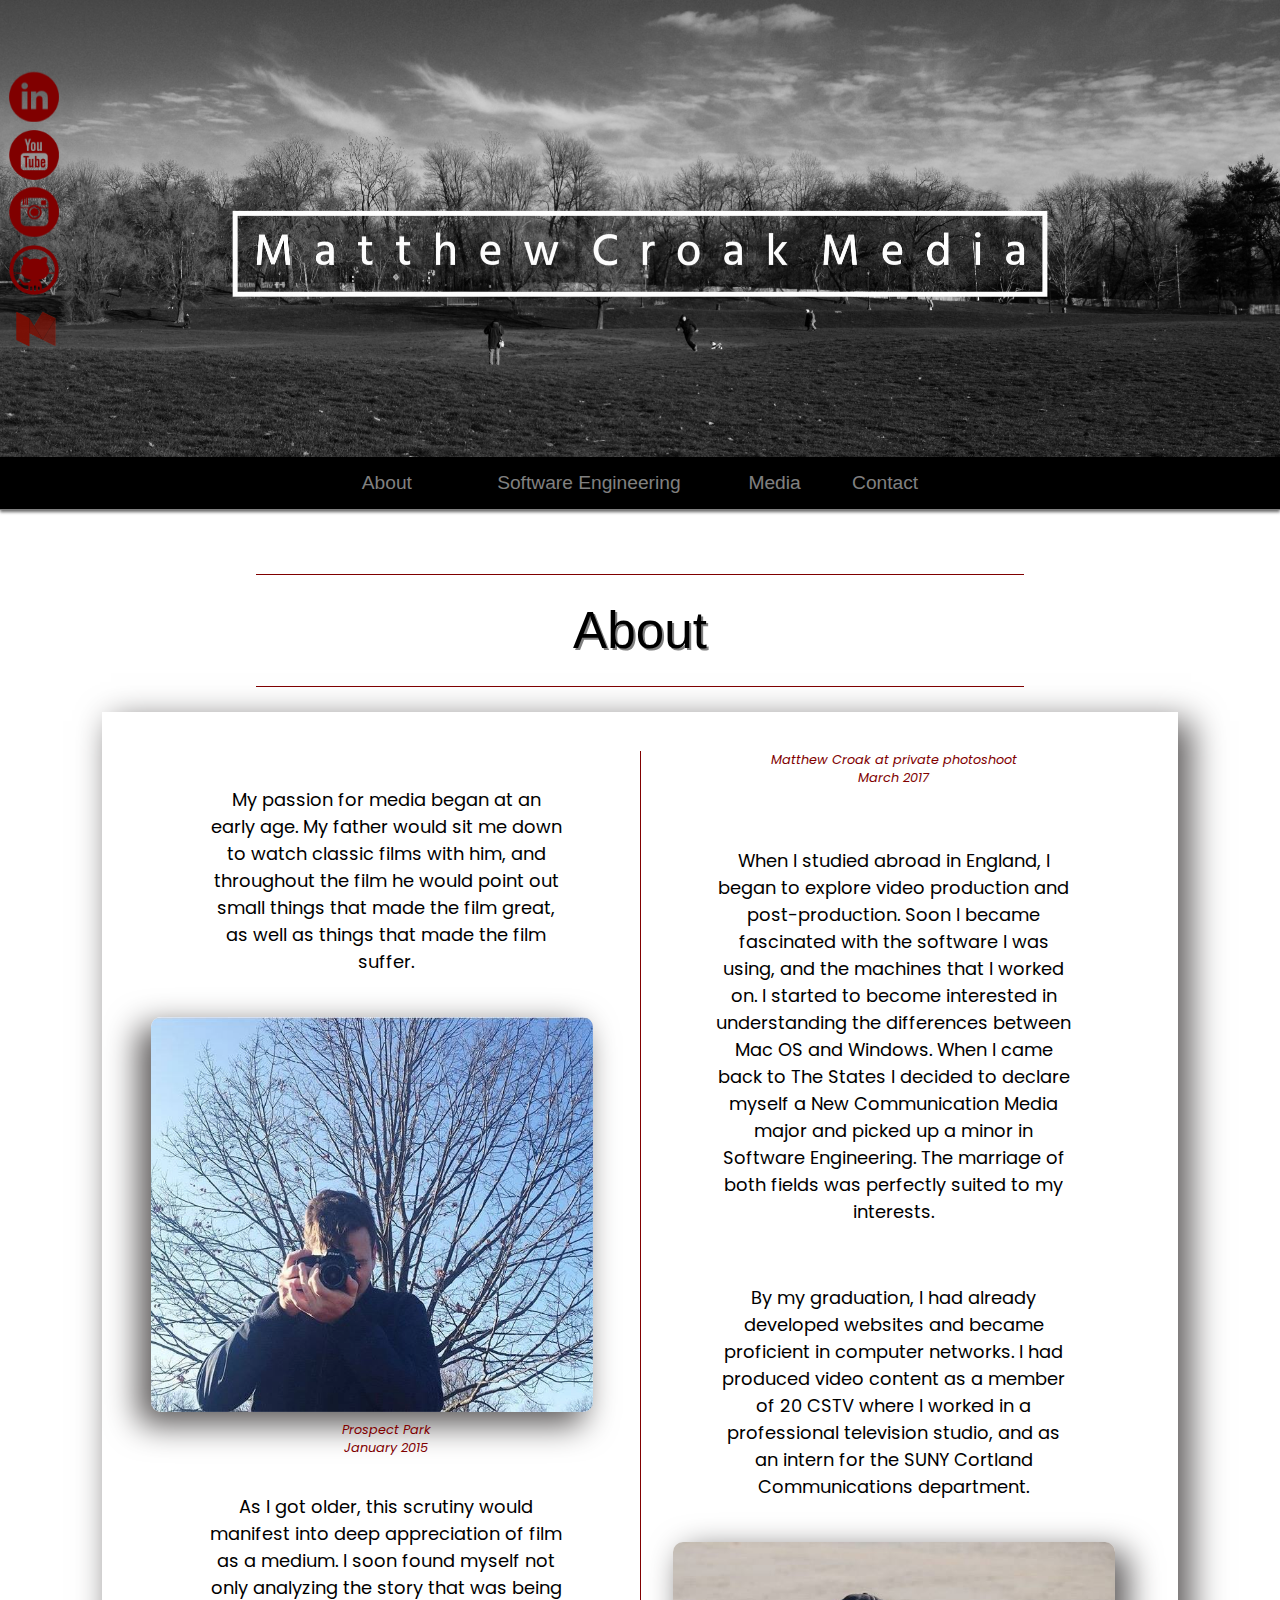
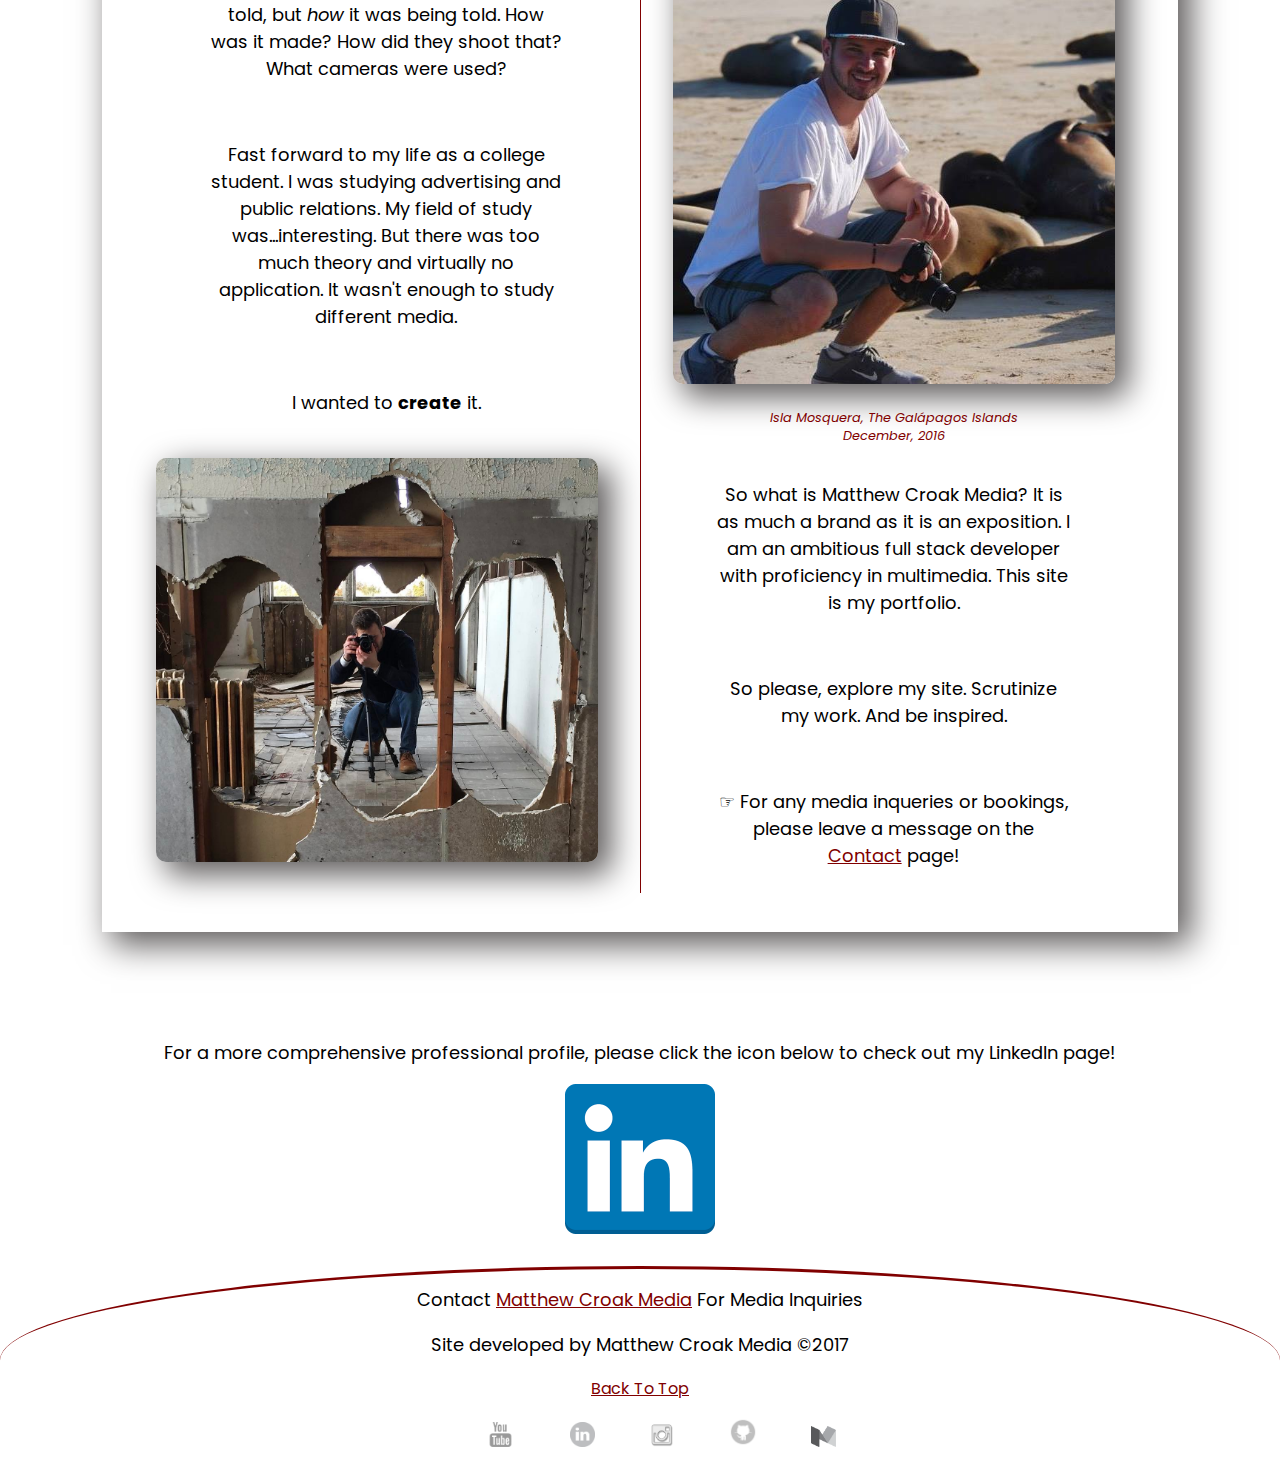
<file: index.html>
<!DOCTYPE html>
<html lang="en">
    <head>
        <title>Matthew Croak Media</title>
        <meta charset="utf-8">
        <link href="https://fonts.googleapis.com/css?family=Poppins" rel="stylesheet">
        <link href="Styles/screen.css" media="screen and (min-device-width: 500px)" type="text/css" rel="stylesheet">
        <link href="Styles/mobile.css" media="screen and (max-device-width: 499px)" type="text/css" rel="stylesheet">
        <script src="js/nav.js" type="text/javascript"></script>
    </head>
<body>
  <div style="position: relative;">
			<img class="banner" src="images/BWParkBanner.jpg" alt="BannerAnderson"/>
      <ul class="nav normal">
          <li><a class="nav_icon" href="index.html">About</a></li>
          <li><a class="nav_icon" href="ComputerApplications.html">Software Engineering</a></li>
              <div class="dropdown">
                  <button class="dropbtn">Media</button>
                      <div class="dropdown-content">
                          <a href="Photography.html">Photography</a>
                          <a href="Video.html">Videography</a>
                      </div>
              </div>
          <li><a class="nav_icon" href="Contact.html">Contact</a></li>
      </ul>
      </div>
        <section id="SocialMedia">
            <a id="YouTube" href="https://www.youtube.com/channel/UCt2tt8VVuYUDYzr09uZK8-g"><img class="You" src="images/youtube-4-xxl.png" alt="YouTube"/></a>
            <a id="LinkedIn" href="https://www.linkedin.com/in/matthew-croak-18467483?trk=nav_responsive_tab_profile"><img class="Linked" src="images/linkedin-3.png" alt="LinkedIn"/></a>
            <a id="insta" href="https://www.instagram.com/m_c_media/"><img class="insta" src="images/instagram-3.png"/></a>
			      <a id="git" href="https://github.com/macro6461" alt="Instagram"><img class="git" src="images/git-3.png" alt="GitHub"/></a>
            <a id="medium" href="https://medium.com/@mattcroak718"><img class="med" src="images/maroon_med.png" alt="Medium"/></a>
        </section>
        <h3>About</h3>
            <div id="AboutMe">
                <p>My passion for media began at an early age. My father would sit me down to watch classic films with him, and throughout the film he would point out small things that made the film great, as well as things that made the film suffer.
                </p>
                <fig>
                <img class="CroakTree" src="images/CroakTree.png" alt="Matthew Croak in Prospect Park"/>
                    <figcaption>Prospect Park
                        <br>January 2015</figcaption>
                </fig>
                <p>
                     As I got older, this scrutiny would manifest into deep appreciation of film as a medium. I soon found myself not only analyzing the story that was being told, but <em>how</em> it was being told. How was it made? How did they shoot that? What cameras were used?
                </p>
                <p>
                    Fast forward to my life as a college student. I was studying advertising and public relations. My field of study was...interesting. But there was too much theory and virtually no application. It wasn't enough to study different media.
                <p>
                    I wanted to <b>create</b> it.
                </p>
                <fig>
                 <img class="CroakWall" src="images/ThroughTheWall.PNG" alt="Matthew Croak Through the Wall"/>
                    <figcaption>Matthew Croak at private photoshoot
                    <br>March 2017</figcaption>
                </fig>
                <br>
                <p>
                    When I studied abroad in England, I began to explore video production and post-production. Soon I became fascinated with the software I was using, and the machines that I worked on. I started to become interested in understanding the differences between Mac OS and Windows. When I came back to The States I decided to declare myself a New Communication Media major and picked up a minor in Software Engineering. The marriage of both fields was perfectly suited to my interests.
                </p>
                <p>
                    By my graduation, I had already developed websites and became proficient in computer networks. I had produced video content as a member of 20 CSTV where I worked in a professional television studio, and as an intern for the SUNY Cortland Communications department.
                </p>
                <figure>
                <img class="CroakSeals" src="images/CroakSeals.jpg" alt="Matthew Croak in the Galapagos"/>
                    <br>
                    <figcaption>Isla Mosquera, The Galápagos Islands
                        <br>December, 2016</figcaption>
                </figure>
                <p>
                    So what is Matthew Croak Media? It is as much a brand as it is an exposition. I am an ambitious full stack developer with proficiency in multimedia. This site is my portfolio.
                </p>
                <p>
                    So please, explore my site. Scrutinize my work. And be inspired.
                </p>
                <p>
                   &#9758; For any media inqueries or bookings, please leave a message on the
                    <br>
                    <a href="Contact.html">Contact</a> page!
                </p>
            </div>

		<br>
            <p id="bottom_p">For a more comprehensive professional profile, please click the icon below to check out my LinkedIn page!</p><a id="Linked" href="https://www.linkedin.com/in/matthew-croak-18467483?trk=nav_responsive_tab_profile"><img class="LinkedIn" src="images/linked.png"/></a>
        <br>
        <br>
<footer>
		<p>
		Contact
		<a href="mailto:mattcroak718@gmail.com" target="_top">Matthew Croak Media</a>
		For Media Inquiries
		</p>
		<p>
		Site developed by Matthew Croak Media &copy;2017
		</p>
		<a href="#top">Back To Top</a>
    <br>
    <ul class="foot_nav">
        <li><a class="foot_icon" href="https://www.youtube.com/channel/UCt2tt8VVuYUDYzr09uZK8-g"><img id="you_foot" src="images/You_1.png"/></a></li>
        <li><a class= "foot_icon" href="https://www.linkedin.com/in/matthew-croak-18467483?trk=nav_responsive_tab_profile"><img id="link_foot" src="images/linkin.png"/></a></li>
        <li><a class= "foot_icon" href="https://www.instagram.com/m_c_media/"><img id="insta_foot" src="images/instagram_1.png"/></a></li>
        <li><a class= "foot_icon" href="https://github.com/macro6461"><img id="git_foot" src="images/git_1.png"/></a></li>
        <li><a class="foot_icon" href="https://medium.com/@mattcroak718"><img id="med_foot" src="images/medium.png"/></a></li>
    </ul>
</footer>
</body>
</html>
</file>
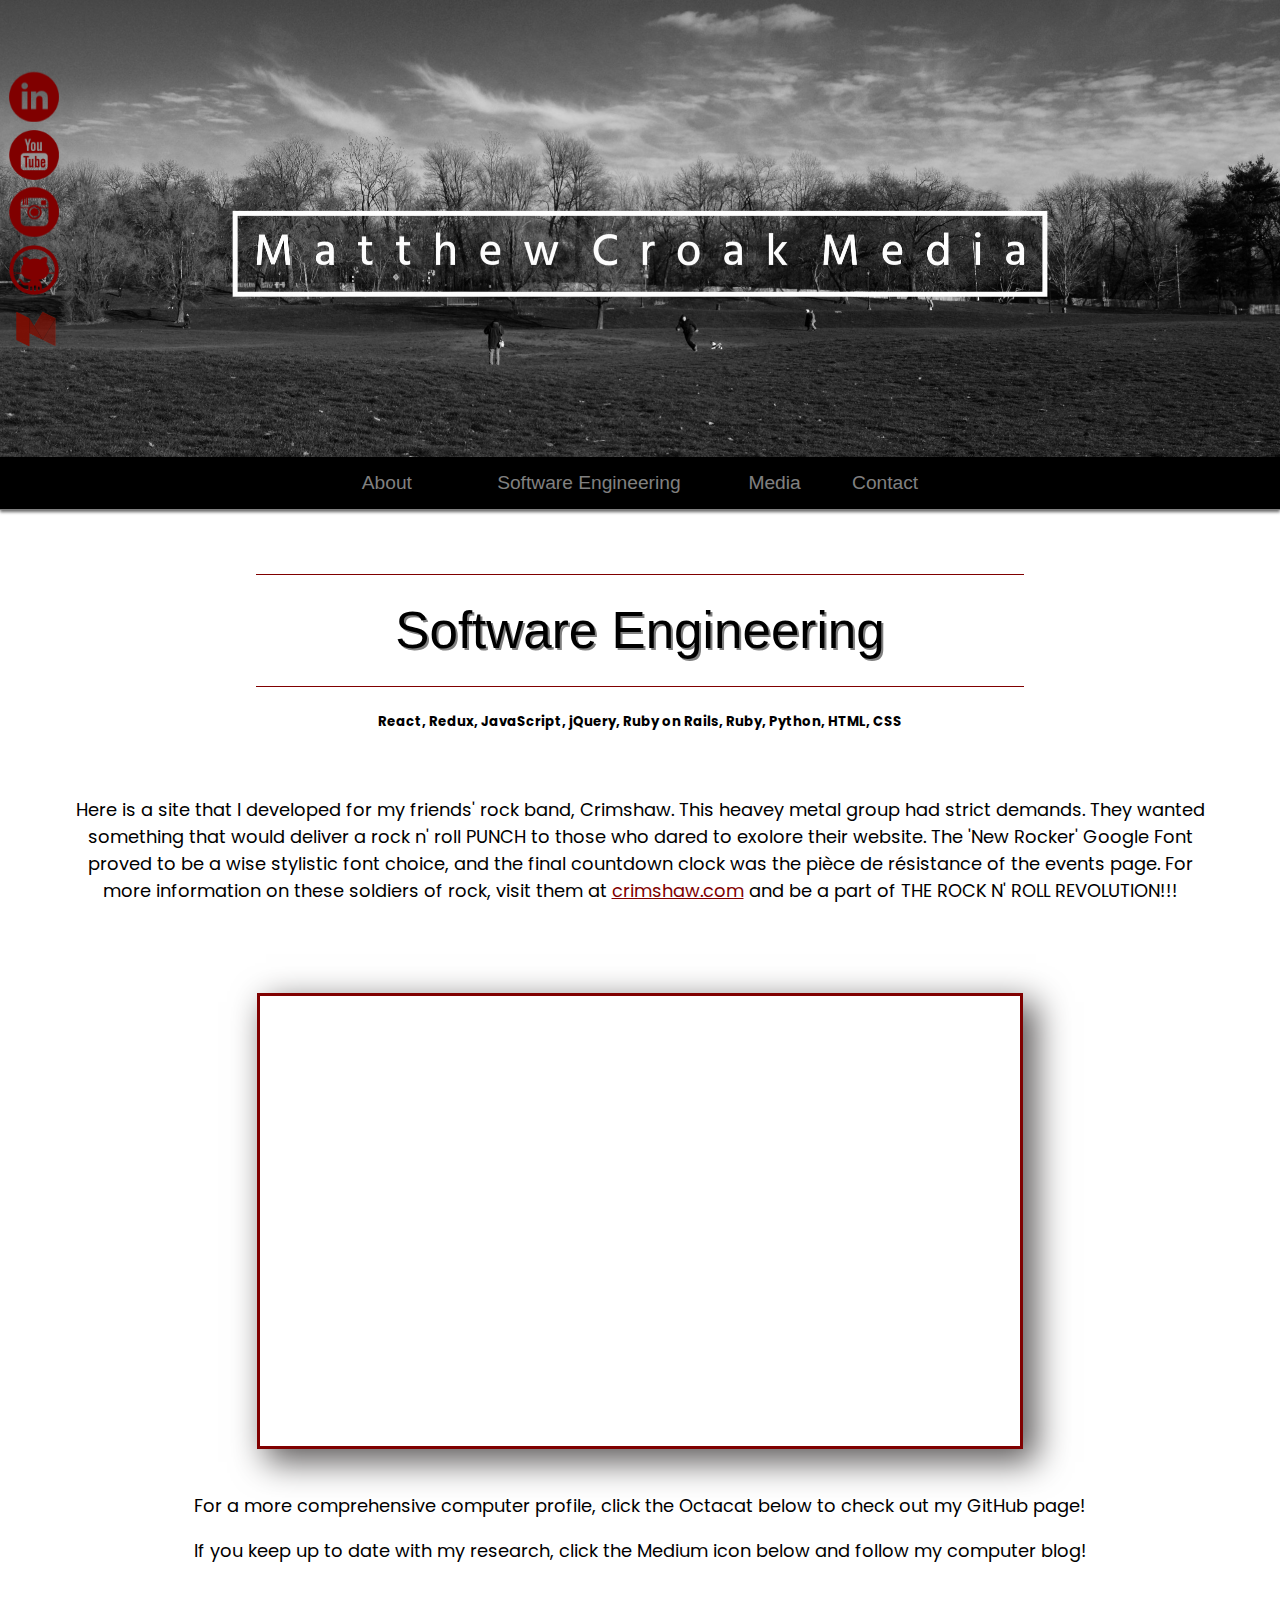
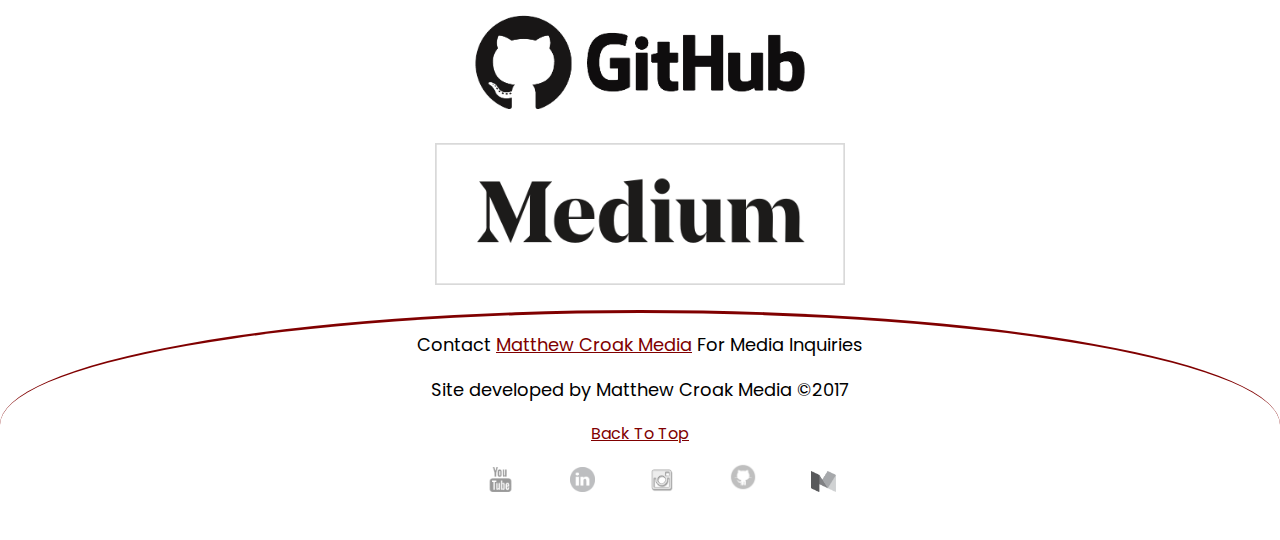
<file: ComputerApplications.html>
<!DOCTYPE html>
<html lang="en">
    <head>
        <title>Matthew Croak Media</title>
        <meta charset="utf-8">
        <link href="https://fonts.googleapis.com/css?family=Poppins" rel="stylesheet">
        <link href="Styles/screen.css" media="screen and (min-device-width: 500px)" type="text/css" rel="stylesheet">
        <link href="Styles/mobile.css" media="screen and (max-device-width: 499px)" type="text/css" rel="stylesheet">
        <script src="js/nav.js" type="text/javascript"></script>
    </head>
<body>
      <div style="position: relative;">
			<img class="banner" src="images/BWParkBanner.jpg" alt="BannerAnderson">
      <ul class="nav normal">
        <li><a class="nav_icon" href="index.html">About</a></li>
        <li><a class="nav_icon" href="ComputerApplications.html">Software Engineering</a></li>
            <div class="dropdown">
                <button class="dropbtn">Media</button>
                    <div class="dropdown-content">
                        <a href="Photography.html">Photography</a>
                        <a href="Video.html">Videography</a>
                    </div>
            </div>
        <li><a class="nav_icon" href="Contact.html">Contact</a></li>
      </ul>
      </div>
        <script src="js/myscript.js" type="text/javascript"></script>
        <section align="center" id="SocialMedia">
            <a id="YouTube" href="https://www.youtube.com/channel/UCt2tt8VVuYUDYzr09uZK8-g"><img class="You" src="images/youtube-4-xxl.png"/></a>
            <a id="LinkedIn" href="https://www.linkedin.com/in/matthew-croak-18467483?trk=nav_responsive_tab_profile"><img class="Linked" src="images/linkedin-3.png"/></a>
            <a id="insta" href="https://www.instagram.com/m_c_media/"><img class="insta" src="images/instagram-3.png"/></a>
			      <a id="git" href="https://github.com/macro6461"><img class="git" src="images/git-3.png"/></a>
            <a id="medium" href="https://medium.com/@mattcroak718"><img class="med" src="images/maroon_med.png" alt="Medium"/></a>
        </section>
        <h3>Software Engineering</h3>
    <h5>React, Redux, JavaScript, jQuery, Ruby on Rails, Ruby, Python, HTML, CSS</h5>
        <p id="CrimPara">Here is a site that I developed for my friends' rock band, Crimshaw. This heavey metal group had strict demands. They wanted something that would deliver a rock n' roll PUNCH to those who dared to exolore their website. The 'New Rocker' Google Font proved to be a wise stylistic font choice, and the final countdown clock was the pièce de résistance of the events page. For more information on these soldiers of rock, visit them at <a href="http://crimshaw.com/">crimshaw.com</a> and be a part of THE ROCK N' ROLL REVOLUTION!!!
        </p>
    <br>
    <div class="crimshaw_wrapper">
        <center>
            <iframe id="CrimshawHTML" width="760" height="450" src="https://www.youtube.com/embed/T18qBN-5CGY" frameborder="0" allowfullscreen></iframe>
        </center>
    </div>
    <br>
    <p>For a more comprehensive computer profile, click the Octacat below to check out my GitHub page!</p>
    <p>If you keep up to date with my research, click the Medium icon below and follow my computer blog!</p>
    <section id="comp_profiles">
      <a id="github" href="https://github.com/macro6461"><img class="github" src="images/github_cat_name.png" alt="Github"/></a>
      <a id="medium" href="https://medium.com/@mattcroak718"><img class="medium" src="images/medium_long.png" alt="Medium"/></a>
      <br />
    </section>
    </body>
<footer>
		<p>
		Contact
		<a href="mailto:mcroakmedia@gmail.com?Subject=Hello%20again" target="_top">Matthew Croak Media</a>
		For Media Inquiries
		</p>
		<p>
		Site developed by Matthew Croak Media &copy;2017
		</p>
		  <a href="#top">Back To Top</a>
    <br>
    <ul class="foot_nav">
      <li><a class="foot_icon" href="https://www.youtube.com/channel/UCt2tt8VVuYUDYzr09uZK8-g"><img id="you_foot" src="images/You_1.png"/></a></li>
      <li><a class= "foot_icon" href="https://www.linkedin.com/in/matthew-croak-18467483?trk=nav_responsive_tab_profile"><img id="link_foot" src="images/linkin.png"/></a></li>
      <li><a class= "foot_icon" href="https://www.instagram.com/m_c_media/"><img id="insta_foot" src="images/instagram_1.png"/></a></li>
      <li><a class= "foot_icon" href="https://github.com/macro6461"><img id="git_foot" src="images/git_1.png"/></a></li>
      <li><a class="foot_icon" href="https://medium.com/@mattcroak718"><img id="med_foot" src="images/medium.png"/></a></li>
    </ul>
    <br>
</footer>
</html>
</file>
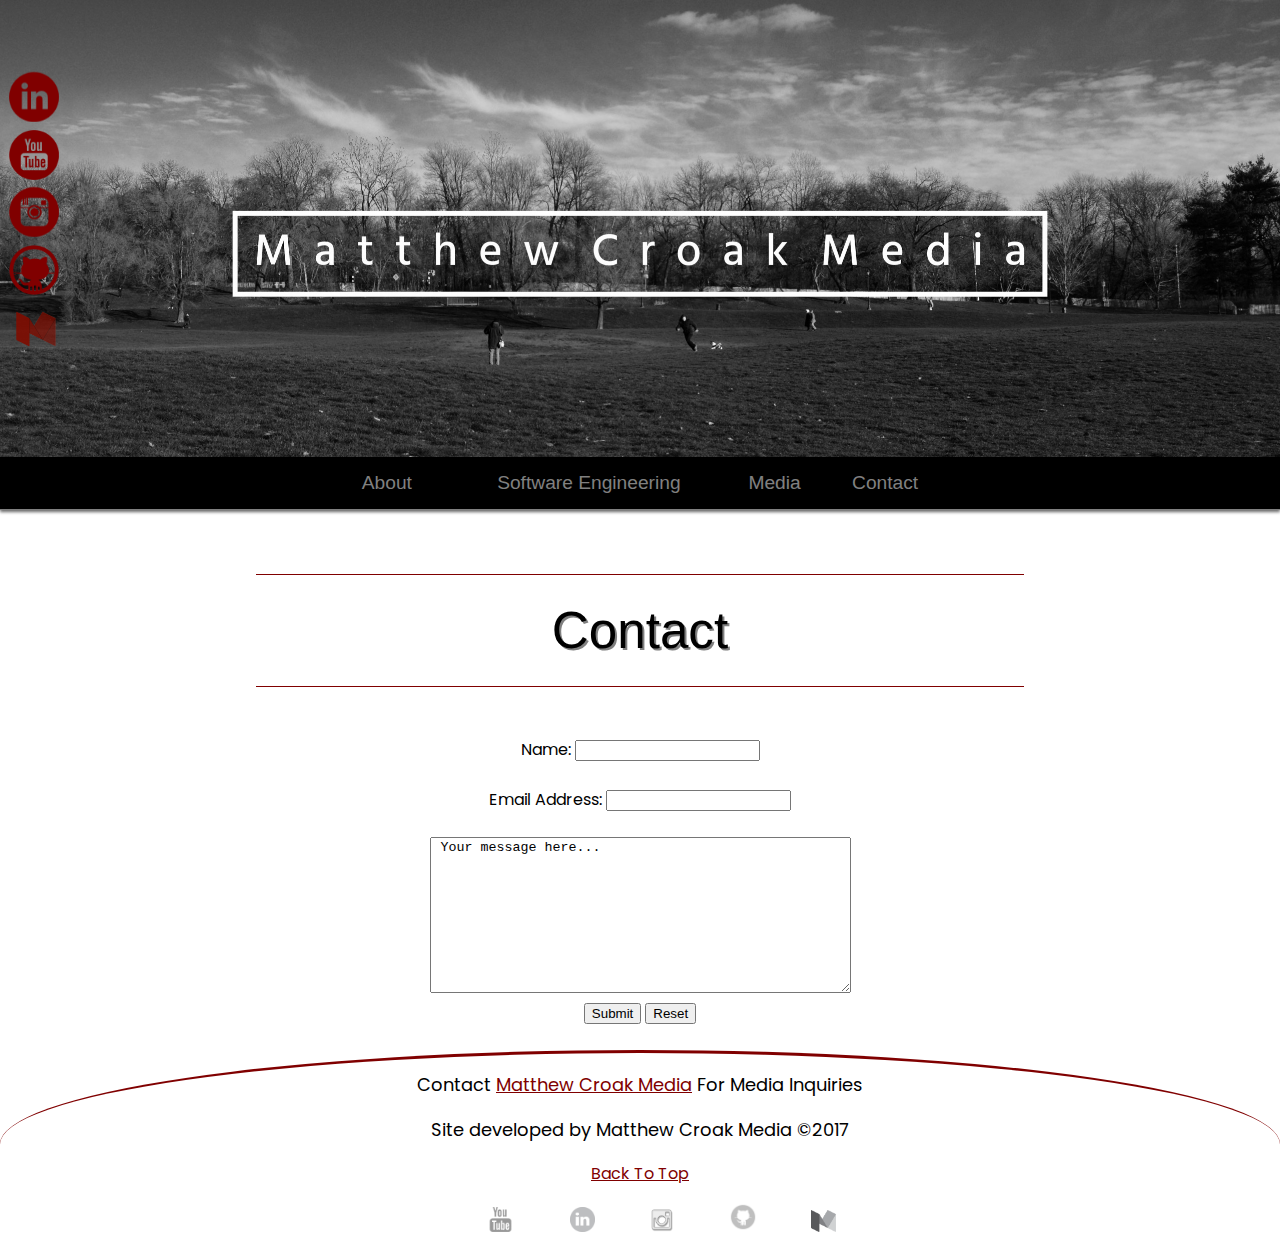
<file: Contact.html>
<!DOCTYPE html>
<html lang="en">
    <head>
        <title>Matthew Croak Media</title>
        <meta charset="utf-8">
        <link href="https://fonts.googleapis.com/css?family=Poppins" rel="stylesheet">
        <link href="Styles/screen.css" media="screen and (min-device-width: 500px)" type="text/css" rel="stylesheet">
        <link href="Styles/mobile.css" media="screen and (max-device-width: 499px)" type="text/css" rel="stylesheet">
        <script src="js/nav.js" type="text/javascript"></script>
    </head>
<body>
    <div style="position: relative;">
			<img class="banner" src="images/BWParkBanner.jpg" alt="BannerAnderson">
      <ul class="nav normal">
        <li><a class="nav_icon" href="index.html">About</a></li>
        <li><a class="nav_icon" href="ComputerApplications.html">Software Engineering</a></li>
            <div class="dropdown">
                <button class="dropbtn">Media</button>
                    <div class="dropdown-content">
                        <a href="Photography.html">Photography</a>
                        <a href="Video.html">Videography</a>
                    </div>
            </div>
        <li><a class="nav_icon" href="Contact.html">Contact</a></li>
      </ul>
      </div>
        <script src="js/myscript.js" type="text/javascript"></script>
        <section align="center" id="SocialMedia">
            <a id="YouTube" href="https://www.youtube.com/channel/UCt2tt8VVuYUDYzr09uZK8-g"><img class="You" src="images/youtube-4-xxl.png"/></a>
            <a id="LinkedIn" href="https://www.linkedin.com/in/matthew-croak-18467483?trk=nav_responsive_tab_profile"><img class="Linked" src="images/linkedin-3.png"/></a>
            <a id="insta" href="https://www.instagram.com/m_c_media/"><img class="insta" src="images/instagram-3.png"/></a>
			      <a id="git" href="https://github.com/macro6461"><img class="git" src="images/git-3.png"/></a>
            <a id="medium" href="https://medium.com/@mattcroak718"><img class="med" src="images/maroon_med.png" alt="Medium"/></a>
        </section>
        <h3>Contact</h3>
		<form id="Form"	action="mailto:andersondigital@gmail.com?Subject=Hello%20again" type="GET" >
            <br>

				<label for="txtName"> Name: </label>
					<input id= "txtName" type="text" name="txtName" />
                <br>
				<br/>
				<label for="txtEmail"> Email Address: </label>
					<input id="txtEmail" type="text" name="txtEmail"/>
                <br>
				<br>
				<textarea id="txtMessageArea" name="txtMessage" rows="10" cols="50"> Your message here... </textarea>
				<br>
					<input type="submit"/>
					<input type="reset"/>
        </form>
    <br>
</body>
<footer>
		<p>
		Contact
		<a href="mailto:mcroakmedia@gmail.com?Subject=Hello%20again" target="_top">Matthew Croak Media</a>
		For Media Inquiries
		</p>
		<p>
		Site developed by Matthew Croak Media &copy;2017
		</p>
		<a href="#top">Back To Top</a>
    <br>
    <ul class="foot_nav">
      <li><a class="foot_icon" href="https://www.youtube.com/channel/UCt2tt8VVuYUDYzr09uZK8-g"><img id="you_foot" src="images/You_1.png"/></a></li>
      <li><a class= "foot_icon" href="https://www.linkedin.com/in/matthew-croak-18467483?trk=nav_responsive_tab_profile"><img id="link_foot" src="images/linkin.png"/></a></li>
      <li><a class= "foot_icon" href="https://www.instagram.com/m_c_media/"><img id="insta_foot" src="images/instagram_1.png"/></a></li>
      <li><a class= "foot_icon" href="https://github.com/macro6461"><img id="git_foot" src="images/git_1.png"/></a></li>
      <li><a class="foot_icon" href="https://medium.com/@mattcroak718"><img id="med_foot" src="images/medium.png"/></a></li>
    </ul>
</footer>
</html>
</file>
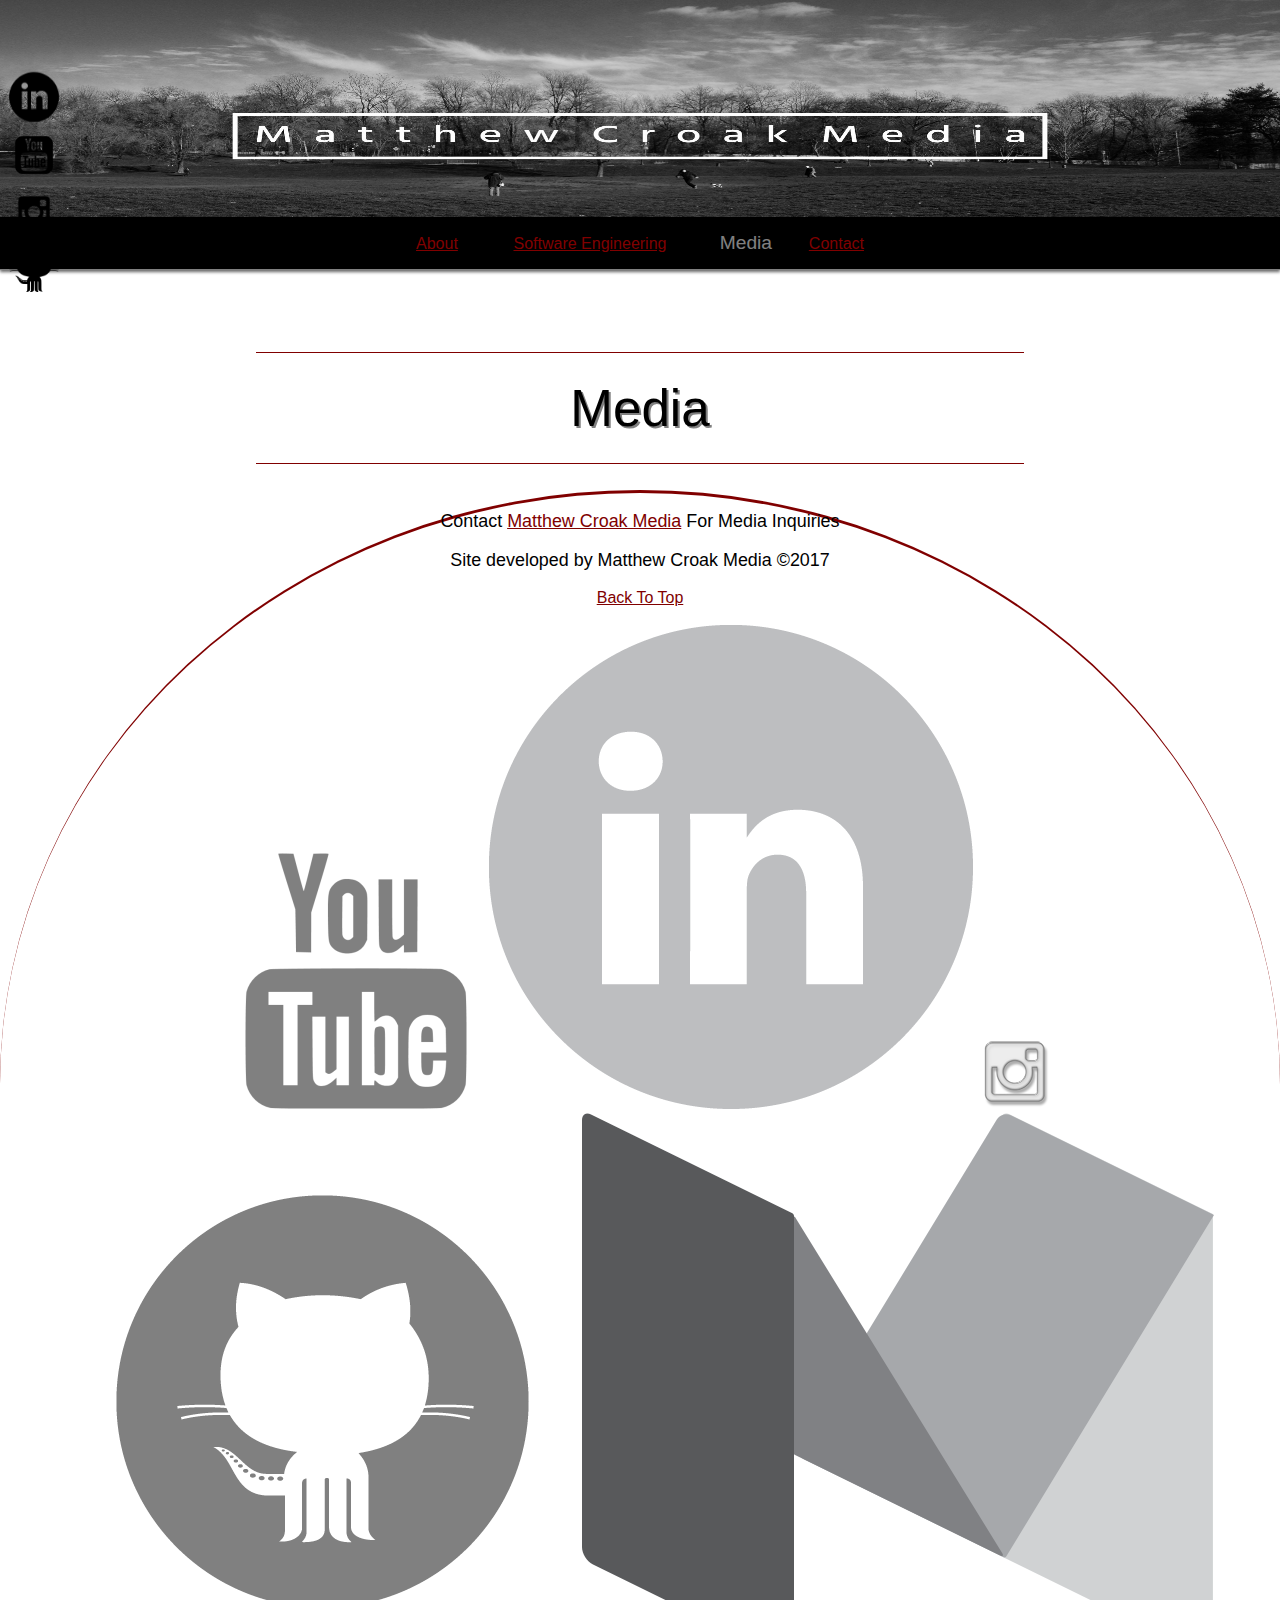
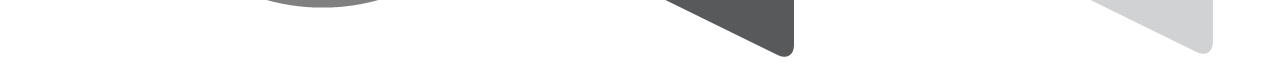
<file: Media.html>
<DOCTYPE html>
<html lang="en">
	<head>
	<title>Media</title>
		<meta charset="utf-8">
        <link href="https://fonts.googleapis.com/css?family=BioRhyme|Bree+Serif|Lalezar" rel="stylesheet">
				<script src="js/nav.js" type="text/javascript"></script>
		<link href="Styles/screen.css" type="text/css" rel="stylesheet"/>
	</head>
	<body>
		<div style="position: relative;">
			<img class="banner" src="images/BWParkBanner.jpg" alt="BannerAnderson" />

		<ul class="nav normal">
				<li><a href="index.html">About</a></li>
				<li><a href="ComputerApplications.html">Software Engineering</a></li>
						<div class="dropdown">
								<button class="dropbtn">Media</button>
										<div class="dropdown-content">
												<a href="Photography.html">Photography</a>
												<a href="Video.html">Video Production</a>
										</div>
						</div>
				<li><a href="Contact.html">Contact</a></li>
		</ul>
		</div>
		<section align="center" id="SocialMedia">
					<a id="YouTube" href="https://www.youtube.com/channel/UCt2tt8VVuYUDYzr09uZK8-g"><img class="You" src="images/You.png"/></a>
					<br>
					<a id="LinkedIn" href="https://www.linkedin.com/in/matthew-croak-18467483?trk=nav_responsive_tab_profile"><img class="Linked" src="images/link.png"/></a>
                    <a id="insta" href="https://www.instagram.com/m_c_media/"><img class="insta" src="images/instagram.png"/>
                    </a>
					<a id="git" href="https://github.com/macro6461"><img class="git" src="images/octocat.png"/></a>
			</section>
		<h3>Media</h3>
    </body>
	<footer>
		<p>
		Contact
		<a href="mailto:mcroakmedia@gmail.com?Subject=Hello%20again" target="_top">Matthew Croak Media</a>
		For Media Inquiries
		</p>
		<p>
		Site developed by Matthew Croak Media &copy;2017
		</p>
		<a href="#top">Back To Top</a>
		<br>
		<br>
		<a id="youtube_footer" href="https://www.youtube.com/channel/UCt2tt8VVuYUDYzr09uZK8-g"><img class="you_foot" src="images/You_1.png"/></a>
    <a id="LinkedIn" href="https://www.linkedin.com/in/matthew-croak-18467483?trk=nav_responsive_tab_profile"><img class="link_foot" src="images/linkin.png"/></a>
    <a id="insta" href="https://www.instagram.com/m_c_media/"><img class="insta_foot" src="images/instagram_1.png"/></a>
    <a id="git" href="https://github.com/macro6461"><img class="git_foot" src="images/git_1.png"/></a>
    <a id="medium" href="https://medium.com/@mattcroak718"><img class="med_foot" src="images/medium.png"/></a>
    <br>
    <br>
</footer>
</html>
</file>
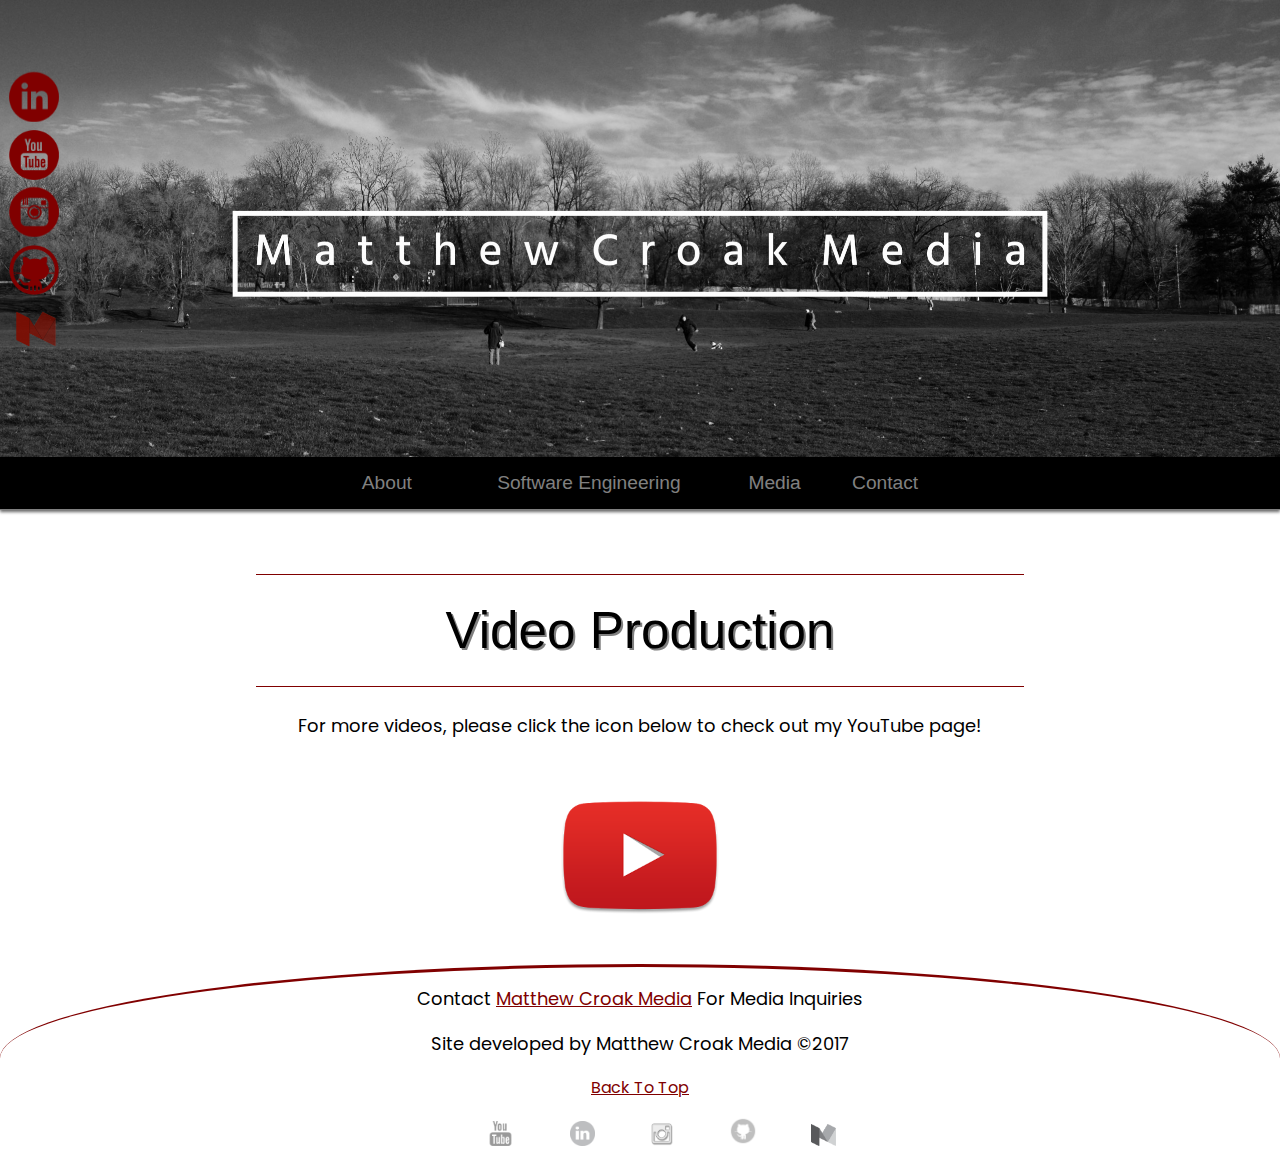
<file: Video.html>
<!DOCTYPE html>
<html lang="en">
    <head>
        <title>Matthew Croak Media</title>
        <meta charset="utf-8">
        <link href="https://fonts.googleapis.com/css?family=Poppins" rel="stylesheet">
        <link href="Styles/screen.css" media="screen and (min-device-width: 500px)" type="text/css" rel="stylesheet">
        <link href="Styles/mobile.css" media="screen and (max-device-width: 499px)" type="text/css" rel="stylesheet">
        <script src="js/nav.js" type="text/javascript"></script>
    </head>
<body>
  <div style="position: relative;">
			<img class="banner" src="images/BWParkBanner.jpg" alt="BannerAnderson">
      <ul class="nav normal">
        <li><a class="nav_icon" href="index.html">About</a></li>
        <li><a class="nav_icon" href="ComputerApplications.html">Software Engineering</a></li>
            <div class="dropdown">
                <button class="dropbtn">Media</button>
                    <div class="dropdown-content">
                        <a href="Photography.html">Photography</a>
                        <a href="Video.html">Videography</a>
                    </div>
            </div>
        <li><a class="nav_icon" href="Contact.html">Contact</a></li>
      </ul>
      </div>
        <script src="js/myscript.js" type="text/javascript"></script>
        <section align="center" id="SocialMedia">
            <a id="YouTube" href="https://www.youtube.com/channel/UCt2tt8VVuYUDYzr09uZK8-g"><img class="You" src="images/youtube-4-xxl.png"/></a>
            <a id="LinkedIn" href="https://www.linkedin.com/in/matthew-croak-18467483?trk=nav_responsive_tab_profile"><img class="Linked" src="images/linkedin-3.png"/></a>
            <a id="insta" href="https://www.instagram.com/m_c_media/"><img class="insta" src="images/instagram-3.png"/></a>
			      <a id="git" href="https://github.com/macro6461"><img class="git" src="images/git-3.png"/></a>
            <a id="medium" href="https://medium.com/@mattcroak718"><img class="med" src="images/maroon_med.png" alt="Medium"/></a>
        </section>
        <h3>Video Production</h3>

	<p>For more videos, please click the icon below to check out my YouTube page!</p><a href="https://www.youtube.com/channel/UCt2tt8VVuYUDYzr09uZK8-g"><img class="YouTube" src="images/YouTube.png"/></a>
    </body>
	<footer>
		<p>
		Contact
		<a href="mailto:mcroakmedia@gmail.com?Subject=Hello%20again" target="_top">Matthew Croak Media</a>
		For Media Inquiries
		</p>
		<p>
		Site developed by Matthew Croak Media &copy;2017
		</p>
		<a href="#top">Back To Top</a>
    <br>
    <ul class="foot_nav">
      <li><a class="foot_icon" href="https://www.youtube.com/channel/UCt2tt8VVuYUDYzr09uZK8-g"><img id="you_foot" src="images/You_1.png"/></a></li>
      <li><a class= "foot_icon" href="https://www.linkedin.com/in/matthew-croak-18467483?trk=nav_responsive_tab_profile"><img id="link_foot" src="images/linkin.png"/></a></li>
      <li><a class= "foot_icon" href="https://www.instagram.com/m_c_media/"><img id="insta_foot" src="images/instagram_1.png"/></a></li>
      <li><a class= "foot_icon" href="https://github.com/macro6461"><img id="git_foot" src="images/git_1.png"/></a></li>
      <li><a class="foot_icon" href="https://medium.com/@mattcroak718"><img id="med_foot" src="images/medium.png"/></a></li>
    </ul>
</footer>
</html>
</file>
<file: Styles/screen.css>
body{
    width: 100%;
    height: auto;
    background: white;
	margin: 0;
	padding: 0;
	text-align: center;
    font-family: 'Poppins', sans-serif;
}

.Media{
    margin: 0;
    padding: 0;
    height: 0;
}

a.foot_icon:hover{
  transform: scale(1.1);
}

p{
    margin-left: 10%;
    margin-right: 10%;
    font-size: 1.4vw;
}

#CrimPara{
    margin: 5%;
}

#AboutMe{
    margin: 8%;
    column-count: 2;
    column-rule: 1px solid #800000;
    margin-top: 2%;
    padding: 3%;
    padding-bottom: none;
    margin-bottom: 5%;
    -webkit-box-shadow: 11px 11px 32px 2px rgba(94,91,91,1);
    -moz-box-shadow: 11px 11px 32px 2px rgba(94,91,91,1);
    box-shadow: 11px 11px 32px 2px rgba(94,91,91,1);
    text-align: center;
    background: white;
}

#AboutMe p {
  background: white;
  padding: 1em;
  margin-bottom: 1.3em;
  -webkit-column-break-inside: avoid;
  page-break-inside: avoid;
  break-inside: avoid;
}

.CroakTree {
    width: 90%;
    height: auto;
    display: block;
    border-radius: 10px;
    margin: 2%;
    box-shadow: -11px 11px 32px 2px
    rgba(94,91,91,1);
}

.CroakWall {
    width: 90%;
    height: auto;
    display: block;
    border-radius: 10px;
    margin: 3%;
    -webkit-box-shadow: 11px 11px 32px 2px rgba(94,91,91,1);
    -moz-box-shadow: 11px 11px 32px 2px rgba(94,91,91,1);
    box-shadow: 11px 11px 32px 2px rgba(94,91,91,1);
}

.CroakSeals {
    width: 90%;
    height: auto;
    display: block;
    border-radius: 10px;
    margin: auto;
    -webkit-box-shadow: 11px 11px 32px 2px rgba(94,91,91,1);
    -moz-box-shadow: 11px 11px 32px 2px rgba(94,91,91,1);
    box-shadow: 11px 11px 32px 2px rgba(94,91,91,1);
}

figcaption{
    text-align: center;
    /*position: relative;*/
    font-size: 1vw;
    color: #800000;
    font-style: italic;
}

h1{
  font-family: "HelveticaNeue-Light";
	font-size: 8vw;
	margin: 1%;
	margin-bottom: 0;
	text-shadow: 5px 5px 10px grey;
	padding: 0;
}

h2{
	font-size: 2vw;
    margin-left: 10%;
	margin-right: 10%;
	margin-top: 0;
	text-shadow: 5px 5px 10px grey;
}

h3{
    font-size: 4vw;
    font-family: "Raleway", sans-serif;
    font-weight: 50;
    text-shadow: 2px 2px grey;
    border-top:1px solid #800000;
    border-bottom:1px solid #800000;
    padding: 2%;
    margin-left: 20%;
    margin-right: 20%;
    margin-top: 5%;
    margin-bottom: 2%;
}


h4{
    font-size: 2vw;
}

figure{
    width: 100%;
    margin: auto;
}

#CroakCrim{
    text-align: center;
    margin-left: 55%;
}


.banner {
	width: 100%;
	margin-bottom: 0;
  height: 30%;
}

.nav{
	background-color: black;
	color:white;
	padding: 0;
  border-bottom: solid 1px grey;
    margin: auto;
    margin-top: 0;
    width: 100%;
    box-shadow: 0 2px 3px rgba(0,0,0,.6);
}

.nav.normal{
  position: absolute;
  bottom: 0%;
}

.nav.sticky{
  z-index: 100;
  position: fixed;
  top: 0%;
}

ul li {
	display:inline-block;
    margin: 2%;
    margin-top: 0;
    margin-bottom: 0;
	padding: 0;
}

a.nav_icon{
	text-decoration: none;
	color: grey;
	display: block;
	font-family: Arial;
	font-size: 1.5vw;
	padding: 15px;
    margin: auto;
}

a.nav_icon:hover{
	background-color: #800000;
  border-radius: 10px;
	color: white;
}

.dropbtn {
    background-color: black;
    color: white;
    text-decoration: none;
    padding: 15px;
    margin-left: 10%;
    margin-right: 10%;
    margin-top: 0;
    margin-bottom: 0;
    font-size: 1.5vw;
    border: none;
    cursor: pointer;
	opacity: .5;
}

.dropbtn:hover{
	background-color: #800000;
	color: white;
    transform: scale(1.1);
    opacity: 1;
    box-shadow:1px 5px 1px #800000;
    border-radius: 10px;

}

.dropdown {
    position: relative;
    display: inline-block;
}

.dropdown-content {
    display: none;
    position: absolute;
    background-color: #f9f9f9;
    border-radius: 10px;
    font-size: 1vw;
    min-width: 160px;
    min-height: 15px;
    box-shadow: 0px 8px 16px 0px rgba(0,0,0,0.2);

}

.dropdown-content a {
    color: black;
    padding: 5px;
    text-decoration: none;
    display: block;
    opacity: 1;
    font-size: 1vw;
}

.dropdown-content a:hover {
    background-color: #800000;
    color: white;
    transform: scale(1.1);
    border-radius: 10px;
}

.dropdown:hover .dropdown-content {
    display: block;
}

.videoWrapper {
	position: relative;
	padding-bottom: 56.25%; /* 16:9 */
	padding-top: 25px;
	height: 0;
}

.videoWrapper iframe {
	position: relative;
	top: 0;
  left: 0;
  width: 100%;
  height: 100%;
}

#CrimshawHTML {
	border: solid 3px #800000;
    display: block;
    margin: 0;
    /*width: 70%;
    height: 45%;*/
 -webkit-box-shadow: 11px 11px 32px 2px rgba(94,91,91,1);
-moz-box-shadow: 11px 11px 32px 2px rgba(94,91,91,1);
box-shadow: 11px 11px 32px 2px rgba(94,91,91,1);
}

#Crimshaw {
    font-family: 'Lalezar', cursive;
    font-size: 1vw;
    text-align: center;
}


.YouTube{
    width: 200px;
    height: auto;
    margin:auto;
}

.YouTube:hover{
    transform: scale(1.1);
}

.LinkedIn{
    width: 150px;
    height: auto;
    margin:auto;
}

.LinkedIn:hover{
   transform: scale(1.1);
}

.Linked {
	width: 50px;
	height: auto;
    padding-top: 2px;
    position: fixed;
    top: 70px;
    left: 9px;
	opacity: 1;
}

.Linked:hover{
    transform: scale(1.1);
}

.You {
    width: 50px;
    height: auto;
    position: fixed;
    top: 130px;
    left: 9px;
	opacity: 1;
}

.You:hover{
    transform: scale(1.1);
}

.insta{
    width: 50px;
	height: auto;
    padding-top: 2px;
    position: fixed;
    top: 185px;
    left: 9px;
	opacity: 1;
}

.insta:hover{
    transform: scale(1.1);
}

.git {
    width: 50px;
    height: auto;
    position: fixed;
    top: 245px;
    left: 9px;
	  opacity: 1;
}

.git:hover{
    transform: scale(1.1);
}

.med {
  width: 50px;
  height: auto;
  position: fixed;
  top: 310px;
  left: 11px;
  opacity: .9;
}

.med:hover{
    transform: scale(1.1);
}

.pinkinsta{
    width: 150px;
    height: auto;
    margin: auto;
}

.pinkinsta:hover{
   transform: scale(1.1);
}

/*.comp_profiles {
  display: inline-block;;
}*/

.github{
    width: 34%;
    height: auto;
    margin-left: 33%;
    margin-right: 33%;
    display: block;
}

.github:hover{
   transform: scale(1.1);
}

.medium{
  width: 32%;
  height: auto;
  margin-top: 0;
  margin-left: 34%;
  margin-right: 34%;
  display: block;
}

.medium:hover{
  transform: scale(1.1);
}


a {
   color: #800000;
}

a:hover{
    color: black;
    transform: scale(1.1);
}

.ContactForm{
    background-position: center center;
    background-size: cover;
    width: 100%;
    height: auto;
    color: black;
   -webkit-text-stroke: .3px black;
}

.Photos{
    border: 2px solid 80000 !important;
    cursor: pointer;
    transition: .3s;
    width: 30%;
    height: auto;
}

.slideShow{
    display: block;
    position: relative;
}

.mySlides{
    width: 60%;
    height: auto;
    box-shadow: -3px 3px 20px rgba(94,91,91,1);
    display: block;
    margin: auto;
}

.nextUp{
    width: 8%;
    height: auto;
    margin: 2%;
    position: relative;
    opacity: .5;
    float: left;
}

.smallPics{
    display: inline-block;
    margin-left: 22%;
}

.nextUp:hover{
    cursor: pointer;
    box-shadow: -11px 11px 32px 2px rgba(94,91,91,1);
    transform: scale(1.1);
    opacity: 1;
}

button:focus {outline:0;}

.buttonNext, .buttonPrev {
    position: absolute;
    cursor: pointer;
    width: 4%;
    height: auto;
    margin: 14%;
    padding: 1%;
    color: white;
    font-weight: bold;
    font-size: 1vw;
    transition: 0.3s ease;
    background-color: silver;
    top: 10%;
    opacity: .8;
    border-radius: 10px;
    border: none;
}

.buttonNext {
    right: 0px;
    border-radius: 10px
        text-decoration: none;
}

.buttonPrev{
    left: 0px;
    border-radius: 10px;
    text-decoration: none;
}

.buttonPrev:hover, .buttonNext:hover {
    background-color: rgba(0,0,0,0.8);
    color: white;
    opacity: 1;
    transform: scale(1.3);
}

#before_french, #after_french, #before_father, #after_father, #before_beach, #after_beach {
    width: 40%;
    height: auto;
    margin: 2%;
    box-shadow: -3px 3px 20px rgba(94,91,91,1);
    border-radius: 10px;
    cursor: pointer;
    transition: 0.3s;
}


#before_french:hover, #after_french:hover, #before_father:hover, #after_father:hover, #before_beach:hover, #after_beach:hover {
    opacity: 0.7;
}

.modal {
    display: none;
    position: fixed;
    z-index: 1;
    padding-top: 1%;
    left: 0;
    top: 0;
    bottom: 0;
    width: 100%;
    height: auto;
    background-color: rgb(0,0,0);
    background-color: rgba(0,0,0,0.9);
}

.modal-content {
    margin: auto;
    display: block;
    width: 68%;
    height: auto;
}

.modal-content {
    -webkit-animation-name: zoom;
    -webkit-animation-duration: 0.6s;
    animation-name: zoom;
    animation-duration: 0.6s;
}

@-webkit-keyframes zoom {
    from {-webkit-transform:scale(0)}
    to {-webkit-transform:scale(1)}
}

@keyframes zoom {
    from {transform:scale(0)}
    to {transform:scale(1)}
}

.close {
    position: absolute;
    top: 15px;
    right: 35px;
    color: #f1f1f1;
    font-size: 40px;
    font-weight: bold;
    transition: 0.3s;
}

.close:hover,
.close:focus {
    color: #bbb;
    text-decoration: none;
    cursor: pointer;
}

footer {
    background: white;
    border-top-left-radius: 1000%;
    border-top-right-radius: 1000%;
    border-top: solid 3px #800000;
}

#you_foot {
    width: 25px;
    height: auto;
    top: 120px;
    left: 9px;
    opacity: .8;
}

#you_foot:hover{
    transform: scale(2);
}

#link_foot {
  width: 25px;
  height: auto;
  top: 120px;
  left: 9px;
  margin-left: 15%;
}

#link_foot:hover{
    transform: scale(2);
}


#insta_foot {
  width: 25px;
  height: auto;
  top: 120px;
  left: 9px;
  margin-left: 15%;
}

#insta_foot:hover{
    transform: scale(2);
}

#git_foot {
  width: 30px;
  height: auto;
  top: 130px;
  left: 9px;
  margin-left: 15%;
  opacity: .5;
}

#git_foot:hover{
    transform: scale(2);
}

#med_foot{
  width: 25px;
  height: auto;
  top: 120px;
  left: 9px;
  margin-left: 15%;
}

#med_foot:hover{
    transform: scale(2);
}

.form{
    padding-top:10%;
    background: #800000;
    color: white;
}
</file>
<file: Styles/mobile.css>
body{
    width: 100%;
    height: auto;
    background: white;
	padding: 0;
	text-align: center;
    font-family: 'Poppins', sans-serif;
}

.Media{
    margin: 0;
    padding: 0;
    height: 0;
}

p {
    margin-left: 8%;
    margin-right: 8%;
    font-size: 1.8vw;
}

#CrimPara{
    margin: 5%;
}

#AboutMe{
    margin: 12%;
    margin-top: 2%;
    padding: 3%;
    padding-bottom: none;
    margin-bottom: 5%;
    text-align: center;
}

.CroakTree {
    width: 90%;
    height: auto;
    display: block;
    border-radius: 10px;
    margin: 2%;
    box-shadow: -11px 11px 32px 2px
    rgba(94,91,91,1);
}

.CroakWall {
    width: 90%;
    height: auto;
    display: block;
    border-radius: 10px;
    margin: 3%;
    -webkit-box-shadow: 11px 11px 32px 2px rgba(94,91,91,1);
    -moz-box-shadow: 11px 11px 32px 2px rgba(94,91,91,1);
    box-shadow: 11px 11px 32px 2px rgba(94,91,91,1);
}

.CroakSeals {
    width: 90%;
    height: auto;
    display: block;
    border-radius: 10px;
    margin: auto;
    -webkit-box-shadow: 11px 11px 32px 2px rgba(94,91,91,1);
    -moz-box-shadow: 11px 11px 32px 2px rgba(94,91,91,1);
    box-shadow: 11px 11px 32px 2px rgba(94,91,91,1);
}

figcaption{
    text-align: center;
    /*position: relative;*/
    font-size: 1vw;
    color: #800000;
    font-style: italic;
}

h1{
  font-family: "HelveticaNeue-Light";
	font-size: 8vw;
	margin: 1%;
	margin-bottom: 0;
	text-shadow: 5px 5px 10px grey;
	padding: 0;
}

h2{
	font-size: 2vw;
    margin-left: 10%;
	margin-right: 10%;
	margin-top: 0;
	text-shadow: 5px 5px 10px grey;
}

h3{
    font-size: 4vw;
    font-family: "Raleway", sans-serif;
    font-weight: 50;
    text-shadow: 2px 2px grey;
    border-top:1px solid #800000;
    border-bottom:1px solid #800000;
    padding: 2%;
    margin-left: 20%;
    margin-right: 20%;
    margin-top: 5%;
    margin-bottom: 2%;
}


h4{
    font-size: 2vw;
}

figure{
    width: 100%;
    margin: auto;
}

#CroakCrim{
    text-align: center;
    margin-left: 55%;
}


.banner {
	width: 100%;
	margin-bottom: 0;
  height: 30%;
}

.nav{
	background-color: black;
	color:white;
	padding: 0;
  border-bottom: solid 1px grey;
    margin: auto;
    margin-top: 0;
    width: 100%;
    position: fixed;
    top: 0;
    box-shadow: 0 2px 3px rgba(0,0,0,.6);
}

ul li {
	display:inline-block;
    margin: 2%;
    margin-top: 0;
    margin-bottom: 0;
	padding: 0;
}

a.nav_icon{
	text-decoration: none;
	color: grey;
	display: block;
	font-family: Arial;
	font-size: 3vw;
	padding: 15px;
    margin: auto;
}

a.nav_icon:hover{
	background-color: #800000;
  border-radius: 10px;
	color: white;
}

.dropbtn {
    background-color: black;
    font-size: 3vw;
    color: white;
    text-decoration: none;
    padding: 15px;
    margin-left: 10%;
    margin-right: 10%;
    margin-top: 0;
    margin-bottom: 0;
    border: none;
    cursor: pointer;
	opacity: .5;
}

.dropbtn:hover{
	background-color: #800000;
	color: white;
    transform: scale(1.1);
    opacity: .8;
    box-shadow:5px 10px 5px #800000;
}

.dropdown {
    position: relative;
    display: inline-block;
}

.dropdown-content {
    display: none;
    position: absolute;
    background-color: #f9f9f9;
    font-size: 3vw;
    min-width: 160px;
    min-height: 15px;
    box-shadow: 0px 8px 16px 0px rgba(0,0,0,0.2);

}

.dropdown-content a {
    color: black;
    padding: 5px;
    text-decoration: none;
    display: block;
    opacity: 1;
    font-size: 3vw;
}

.dropdown-content a:hover {
    background-color: #800000;
    color: white;
    transform: scale(1.1);
    border-radius: 10px;
}

.dropdown:hover .dropdown-content {
    display: block;
}

.videoWrapper {
	position: relative;
	padding-bottom: 56.25%; /* 16:9 */
	padding-top: 25px;
	height: 0;
}

.videoWrapper iframe {
	position: relative;
	top: 0;
  left: 0;
  width: 100%;
  height: 100%;
}

#CrimshawHTML {
	border: solid 3px #800000;
    display: block;
    margin: 0;
    /*width: 70%;
    height: 45%;*/
 -webkit-box-shadow: 11px 11px 32px 2px rgba(94,91,91,1);
-moz-box-shadow: 11px 11px 32px 2px rgba(94,91,91,1);
box-shadow: 11px 11px 32px 2px rgba(94,91,91,1);
}

#Crimshaw {
    font-family: 'Lalezar', cursive;
    font-size: 1vw;
    text-align: center;
}


.YouTube{
    width: 200px;
    height: auto;
    margin:auto;
}

.YouTube:hover{
    transform: scale(1.1);
}

.LinkedIn{
    width: 150px;
    height: auto;
}

.LinkedIn:hover{
   transform: scale(1.1);
}

.Linked {
	width: 90px;
	height: auto;
    padding-top: 2px;
    position: fixed;
    top: 70px;
    left: 9px;
	opacity: 1;
}

.Linked:hover{
    transform: scale(1.1);
}

.You {
    width: 90px;
    height: auto;
    position: fixed;
    top: 175px;
    left: 9px;
	  opacity: 1;
}

.You:hover{
    transform: scale(1.1);
}

.insta{
    width: 90px;
	  height: auto;
    padding-top: 2px;
    position: fixed;
    top: 275px;
    left: 9px;
	opacity: 1;
}

.insta:hover{
    transform: scale(1.1);
}

.git {
    width: 90px;
    height: auto;
    position: fixed;
    top: 375px;
    left: 9px;
	  opacity: 1;
}

.git:hover{
    transform: scale(1.1);
}

.med {
  width: 90px;
  height: auto;
  position: fixed;
  top: 465px;
  left: 11px;
  opacity: .9;
}

.med:hover{
    transform: scale(1.1);
}

.pinkinsta{
    width: 150px;
    height: auto;
    margin: auto;
}

.pinkinsta:hover{
   transform: scale(1.1);
}

#bottom_p{
  margin: 10%;
}

/*.comp_profiles {
  display: inline-block;;
}*/

.github{
    width: 34%;
    height: auto;
    margin-left: 33%;
    margin-right: 33%;
    display: block;
}

.github:hover{
   transform: scale(1.1);
}

.medium{
  width: 32%;
  height: auto;
  margin-top: 0;
  margin-left: 34%;
  margin-right: 34%;
  display: block;
}

.medium:hover{
  transform: scale(1.1);
}


a {
   color: #800000;
}

a:hover{
    color: black;
    transform: scale(1.1);
}

.ContactForm{
    background-position: center center;
    background-size: cover;
    width: 100%;
    height: auto;
    color: black;
   -webkit-text-stroke: .3px black;
}

.Photos{
    border: 2px solid 80000 !important;
    cursor: pointer;
    transition: .3s;
    width: 30%;
    height: auto;
}

.slideShow{
    display: block;
    position: relative;
}

.mySlides{
    width: 60%;
    height: auto;
    box-shadow: -3px 3px 20px rgba(94,91,91,1);
    display: block;
    margin: auto;
}

.nextUp{
    width: 8%;
    height: auto;
    margin: 2%;
    position: relative;
    opacity: .5;
    float: left;
}

.smallPics{
    display: inline-block;
    margin-left: 22%;
}

.nextUp:hover{
    cursor: pointer;
    box-shadow: -11px 11px 32px 2px rgba(94,91,91,1);
    transform: scale(1.1);
    opacity: 1;
}

button:focus {outline:0;}

.buttonNext, .buttonPrev {
    position: absolute;
    cursor: pointer;
    width: 4%;
    height: auto;
    margin: 14%;
    padding: 1%;
    color: white;
    font-weight: bold;
    font-size: 1vw;
    transition: 0.3s ease;
    background-color: silver;
    top: 10%;
    opacity: .8;
    border-radius: 10px;
    border: none;
}

.buttonNext {
    right: 0px;
    border-radius: 10px
        text-decoration: none;
}

.buttonPrev{
    left: 0px;
    border-radius: 10px;
    text-decoration: none;
}

.buttonPrev:hover, .buttonNext:hover {
    background-color: rgba(0,0,0,0.8);
    color: white;
    opacity: 1;
    transform: scale(1.3);
}

#before_french, #after_french, #before_father, #after_father, #before_beach, #after_beach {
    width: 40%;
    height: auto;
    margin: 2%;
    box-shadow: -3px 3px 20px rgba(94,91,91,1);
    border-radius: 10px;
    cursor: pointer;
    transition: 0.3s;
}


#before_french:hover, #after_french:hover, #before_father:hover, #after_father:hover, #before_beach:hover, #after_beach:hover {
    opacity: 0.7;
}

.modal {
    display: none;
    position: fixed;
    z-index: 1;
    padding-top: 1%;
    left: 0;
    top: 0;
    bottom: 0;
    width: 100%;
    height: auto;
    background-color: rgb(0,0,0);
    background-color: rgba(0,0,0,0.9);
}

.modal-content {
    margin: auto;
    display: block;
    width: 68%;
    height: auto;
}

.modal-content {
    -webkit-animation-name: zoom;
    -webkit-animation-duration: 0.6s;
    animation-name: zoom;
    animation-duration: 0.6s;
}

@-webkit-keyframes zoom {
    from {-webkit-transform:scale(0)}
    to {-webkit-transform:scale(1)}
}

@keyframes zoom {
    from {transform:scale(0)}
    to {transform:scale(1)}
}

.close {
    position: absolute;
    top: 15px;
    right: 35px;
    color: #f1f1f1;
    font-size: 40px;
    font-weight: bold;
    transition: 0.3s;
}

.close:hover,
.close:focus {
    color: #bbb;
    text-decoration: none;
    cursor: pointer;
}

footer {
    font-size: 1vw;
    background: white;
    border-top: solid 3px #800000;
}

#you_foot {
    width: 25px;
    height: auto;
    top: 120px;
    left: 9px;
    opacity: .8;
}

#you_foot:hover{
    transform: scale(2);
}

#link_foot {
  width: 25px;
  height: auto;
  top: 120px;
  left: 9px;
  margin-left: 15%;
}

#link_foot:hover{
    transform: scale(2);
}


#insta_foot {
  width: 25px;
  height: auto;
  top: 120px;
  left: 9px;
  margin-left: 15%;
}

#insta_foot:hover{
    transform: scale(2);
}

#git_foot {
  width: 30px;
  height: auto;
  top: 130px;
  left: 9px;
  margin-left: 15%;
  opacity: .5;
}

#git_foot:hover{
    transform: scale(2);
}

#med_foot{
  width: 25px;
  height: auto;
  top: 120px;
  left: 9px;
  margin-left: 15%;
}

#med_foot:hover{
    transform: scale(2);
}

.form{
    padding-top:10%;
    background: #800000;
    color: white;
}
</file>
